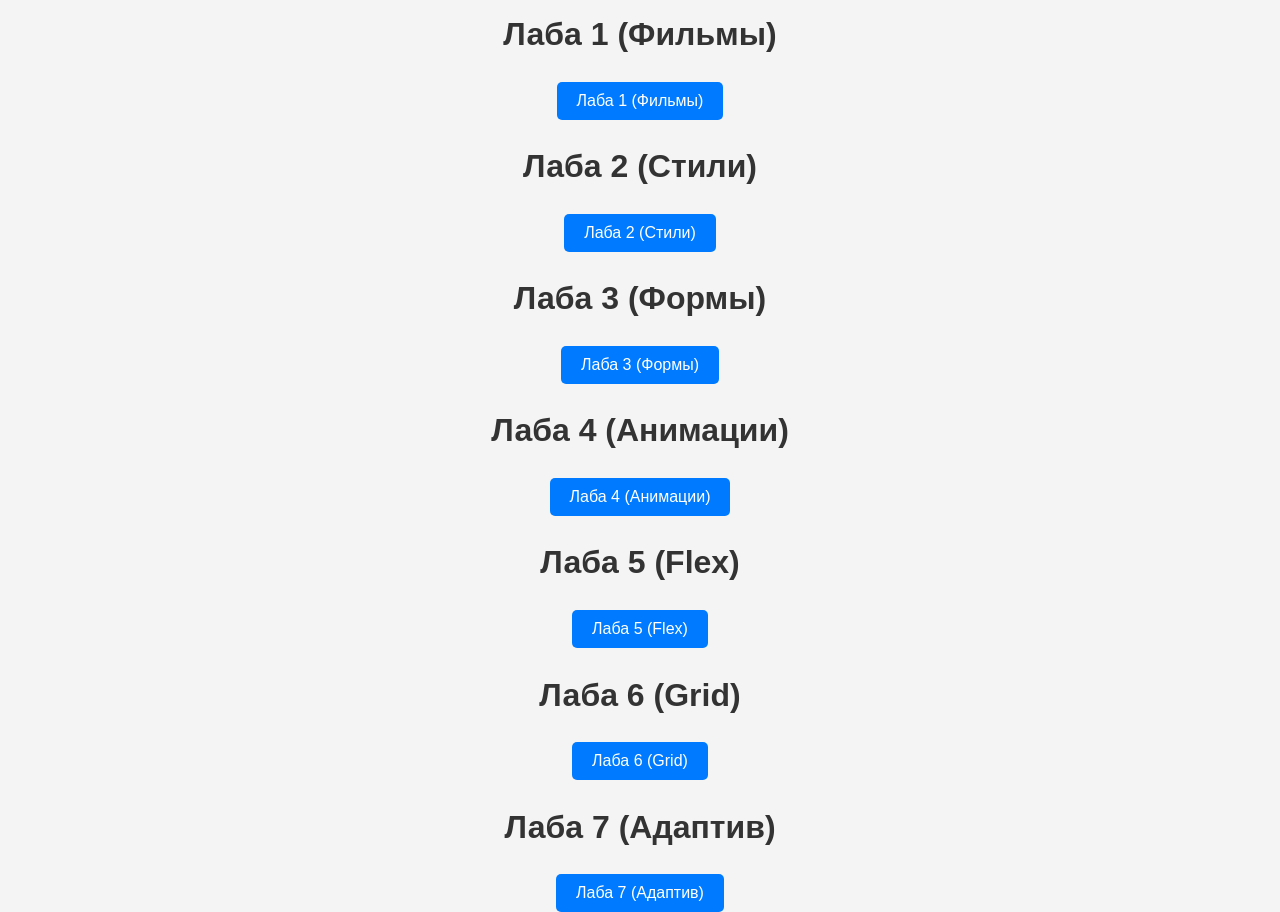
<file: index.html>
﻿<!DOCTYPE html>

<html lang="ru">
<head>
    <meta charset="UTF-8">
    <meta name="viewport" content="width=device-width, initial-scale=1.0">
    <title>Лабораторные работы</title>
    <link rel="stylesheet" href="home.css">
</head>
<body>
    <h1>Лаба 1 (Фильмы)</h1>
    <button onclick="location.href='Laba1/Page1.html'">Лаба 1 (Фильмы)</button>
    <h1>Лаба 2 (Стили)</h1>
    <button onclick="location.href='Laba2/Page1.html'">Лаба 2 (Стили)</button>
    <h1>Лаба 3 (Формы)</h1>
    <button onclick="location.href='Laba3/Page1.html'">Лаба 3 (Формы)</button>
    <h1>Лаба 4 (Анимации)</h1>
    <button onclick="location.href='Laba4/Page1.html'">Лаба 4 (Анимации)</button>
    <h1>Лаба 5 (Flex)</h1>
    <button onclick="location.href='Laba5/Page1.html'">Лаба 5 (Flex)</button>
    <h1>Лаба 6 (Grid)</h1>
    <button onclick="location.href='Laba6/Page1.html'">Лаба 6 (Grid)</button>
    <h1>Лаба 7 (Адаптив)</h1>
    <button onclick="location.href='Laba7/Page1.html'">Лаба 7 (Адаптив)</button>
</body>
</html>
</file>
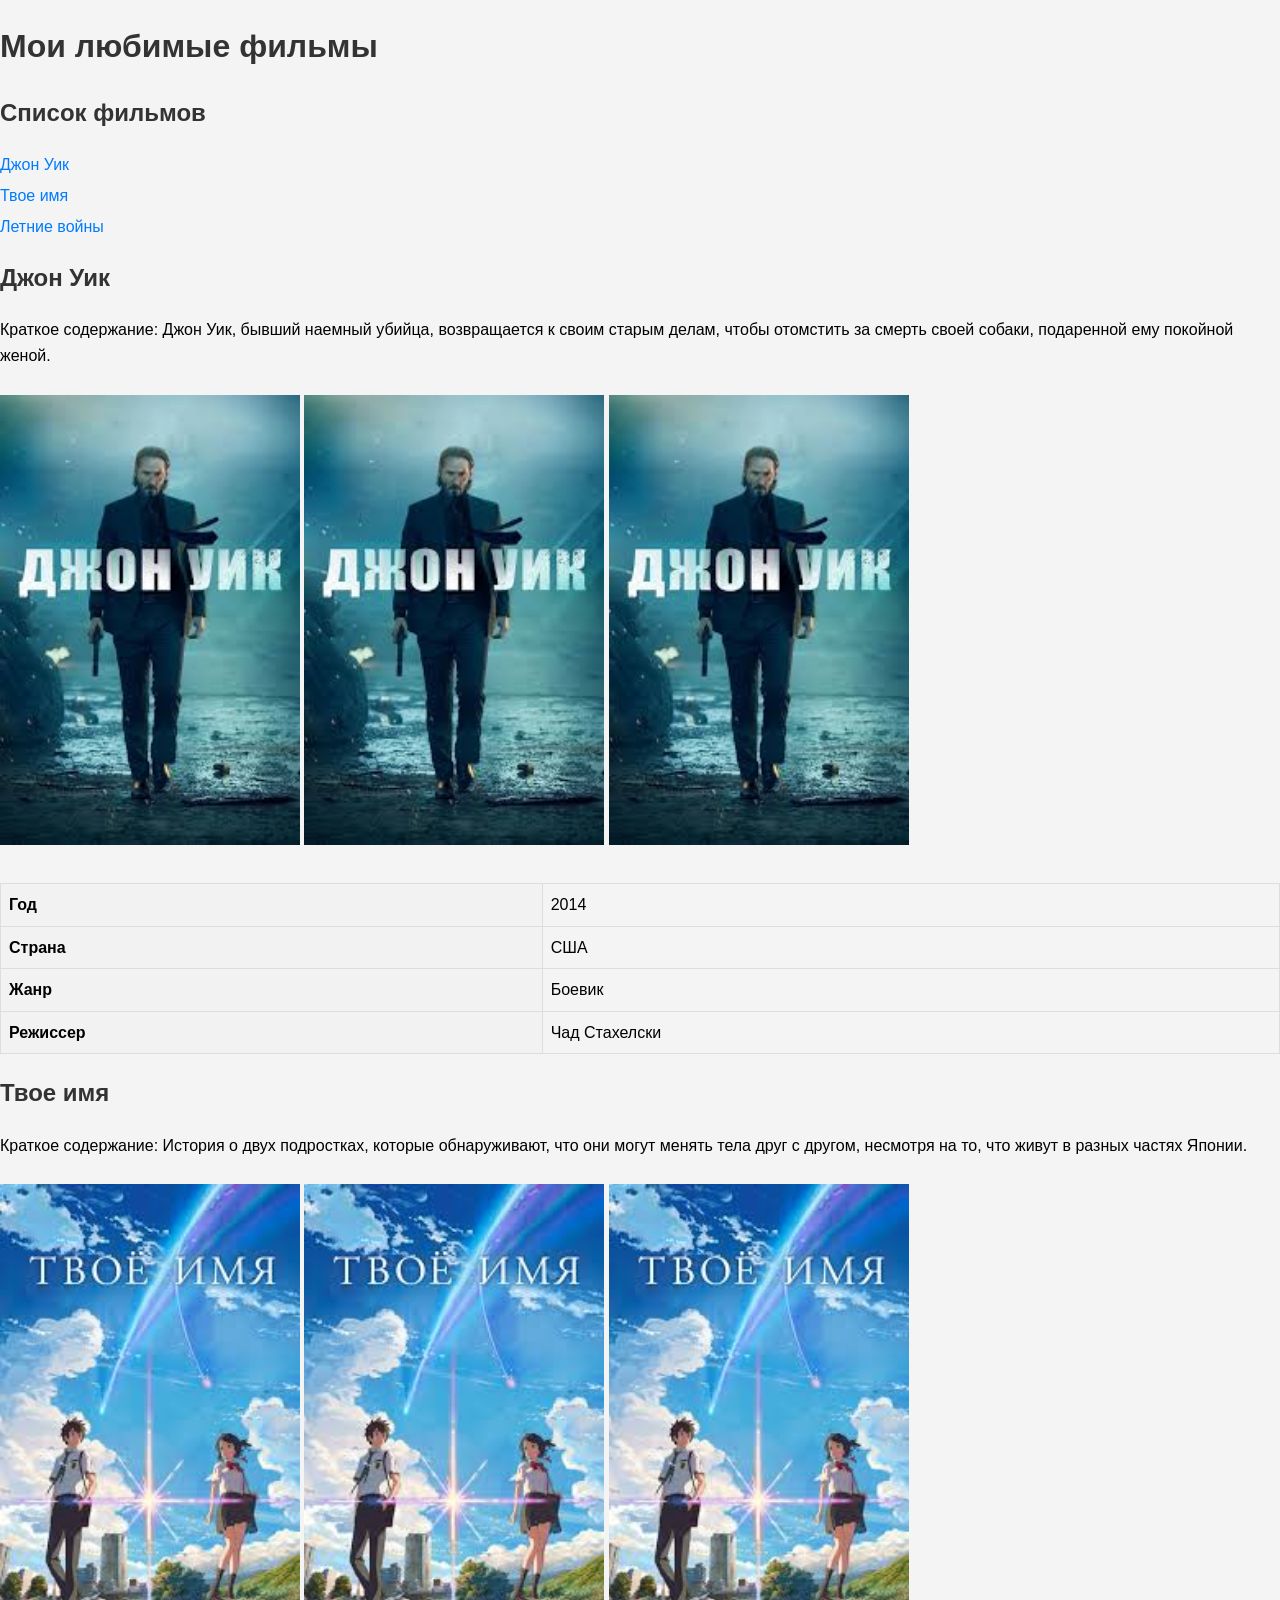
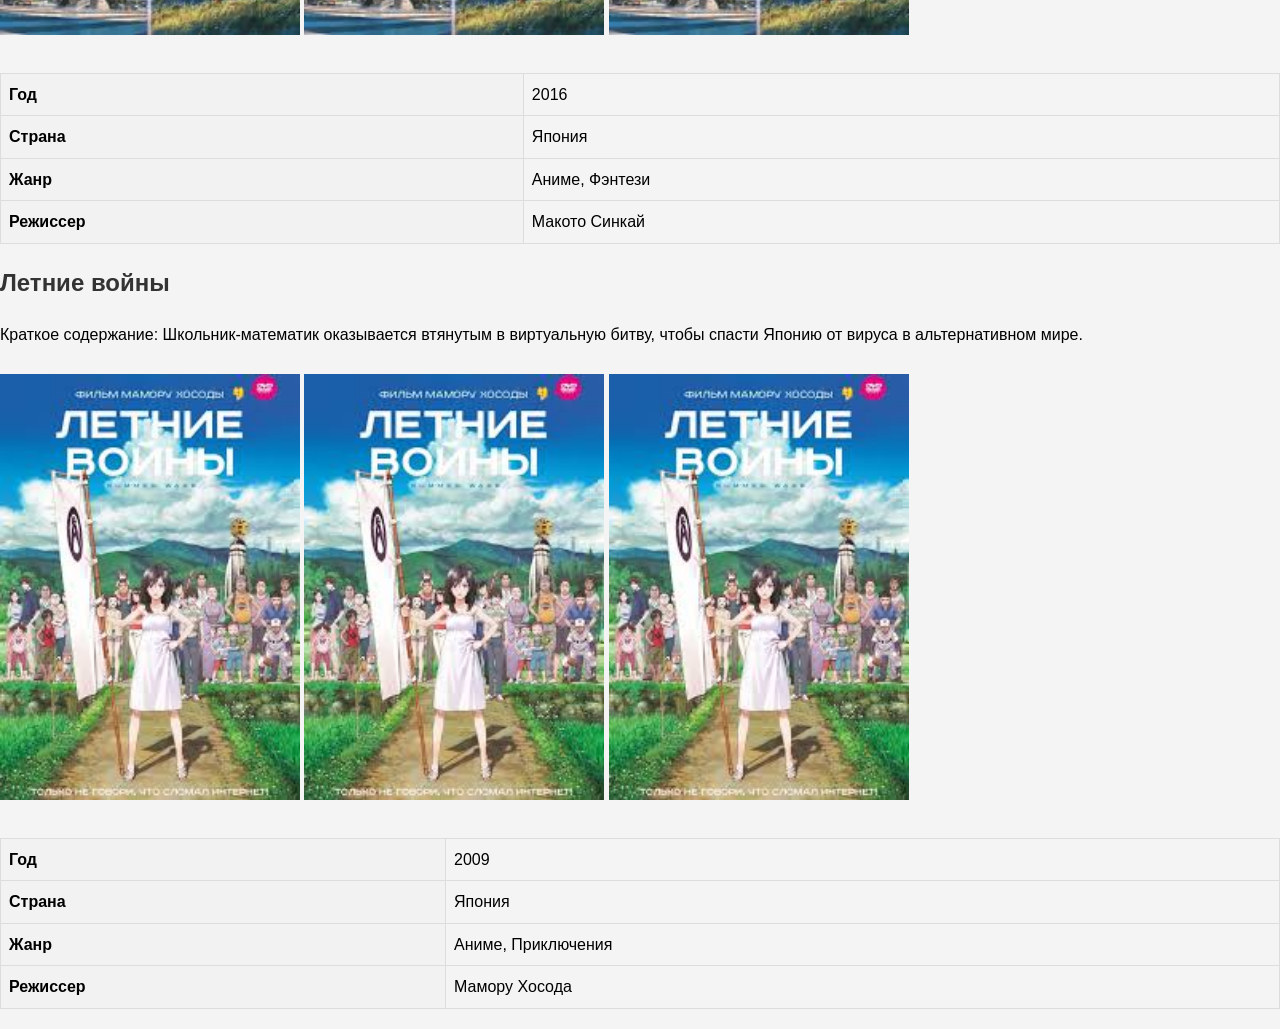
<file: Laba1/Page1.html>
﻿<!DOCTYPE html>

<html lang="ru">
<head>
    <meta charset="UTF-8">
    <meta name="viewport" content="width=device-width, initial-scale=1.0">
    <title>Мои любимые фильмы</title>
    <link rel="stylesheet" href="styles.css">
</head>
<body>
    <h1>Мои любимые фильмы</h1>
    <h2>Список фильмов</h2>
    <ul>
        <li><a href="#john-wick">Джон Уик</a></li>
        <li><a href="#your-name">Твое имя</a></li>
        <li><a href="#summer-wars">Летние войны</a></li>
    </ul>

    <h2 id="john-wick">Джон Уик</h2>
    <p>Краткое содержание: Джон Уик, бывший наемный убийца, возвращается к своим старым делам, чтобы отомстить за смерть своей собаки, подаренной ему покойной женой.</p>
    <img src="john-wick.jpg" alt="Гав">
    <img src="john-wick.jpg" alt="Гав-гав">
    <img src="john-wick.jpg" alt="Пиу-пиу">
    <table>
        <tr>
            <th>Год</th>
            <td>2014</td>
        </tr>
        <tr>
            <th>Страна</th>
            <td>США</td>
        </tr>
        <tr>
            <th>Жанр</th>
            <td>Боевик</td>
        </tr>
        <tr>
            <th>Режиссер</th>
            <td>Чад Стахелски</td>
        </tr>
    </table>

    <h2 id="your-name">Твое имя</h2>
    <p>Краткое содержание: История о двух подростках, которые обнаруживают, что они могут менять тела друг с другом, несмотря на то, что живут в разных частях Японии.</p>
    <img src="your-name.jpg" alt="Кадр из фильма тут вот">
    <img src="your-name.jpg" alt="Кадр из фильма вот тут">
    <img src="your-name.jpg" alt="Кадр из фильма...">
    <table>
        <tr>
            <th>Год</th>
            <td>2016</td>
        </tr>
        <tr>
            <th>Страна</th>
            <td>Япония</td>
        </tr>
        <tr>
            <th>Жанр</th>
            <td>Аниме, Фэнтези</td>
        </tr>
        <tr>
            <th>Режиссер</th>
            <td>Макото Синкай</td>
        </tr>
    </table>

    <h2 id="summer-wars">Летние войны</h2>
    <p>Краткое содержание: Школьник-математик оказывается втянутым в виртуальную битву, чтобы спасти Японию от вируса в альтернативном мире.</p>
    <img src="summer-wars.jpg" alt="Вырезка">
    <img src="summer-wars.jpg" alt="Кадр">
    <img src="summer-wars.jpg" alt="Картинка">
    <table>
        <tr>
            <th>Год</th>
            <td>2009</td>
        </tr>
        <tr>
            <th>Страна</th>
            <td>Япония</td>
        </tr>
        <tr>
            <th>Жанр</th>
            <td>Аниме, Приключения</td>
        </tr>
        <tr>
            <th>Режиссер</th>
            <td>Мамору Хосода</td>
        </tr>
    </table>
</body>
</html>
</file>
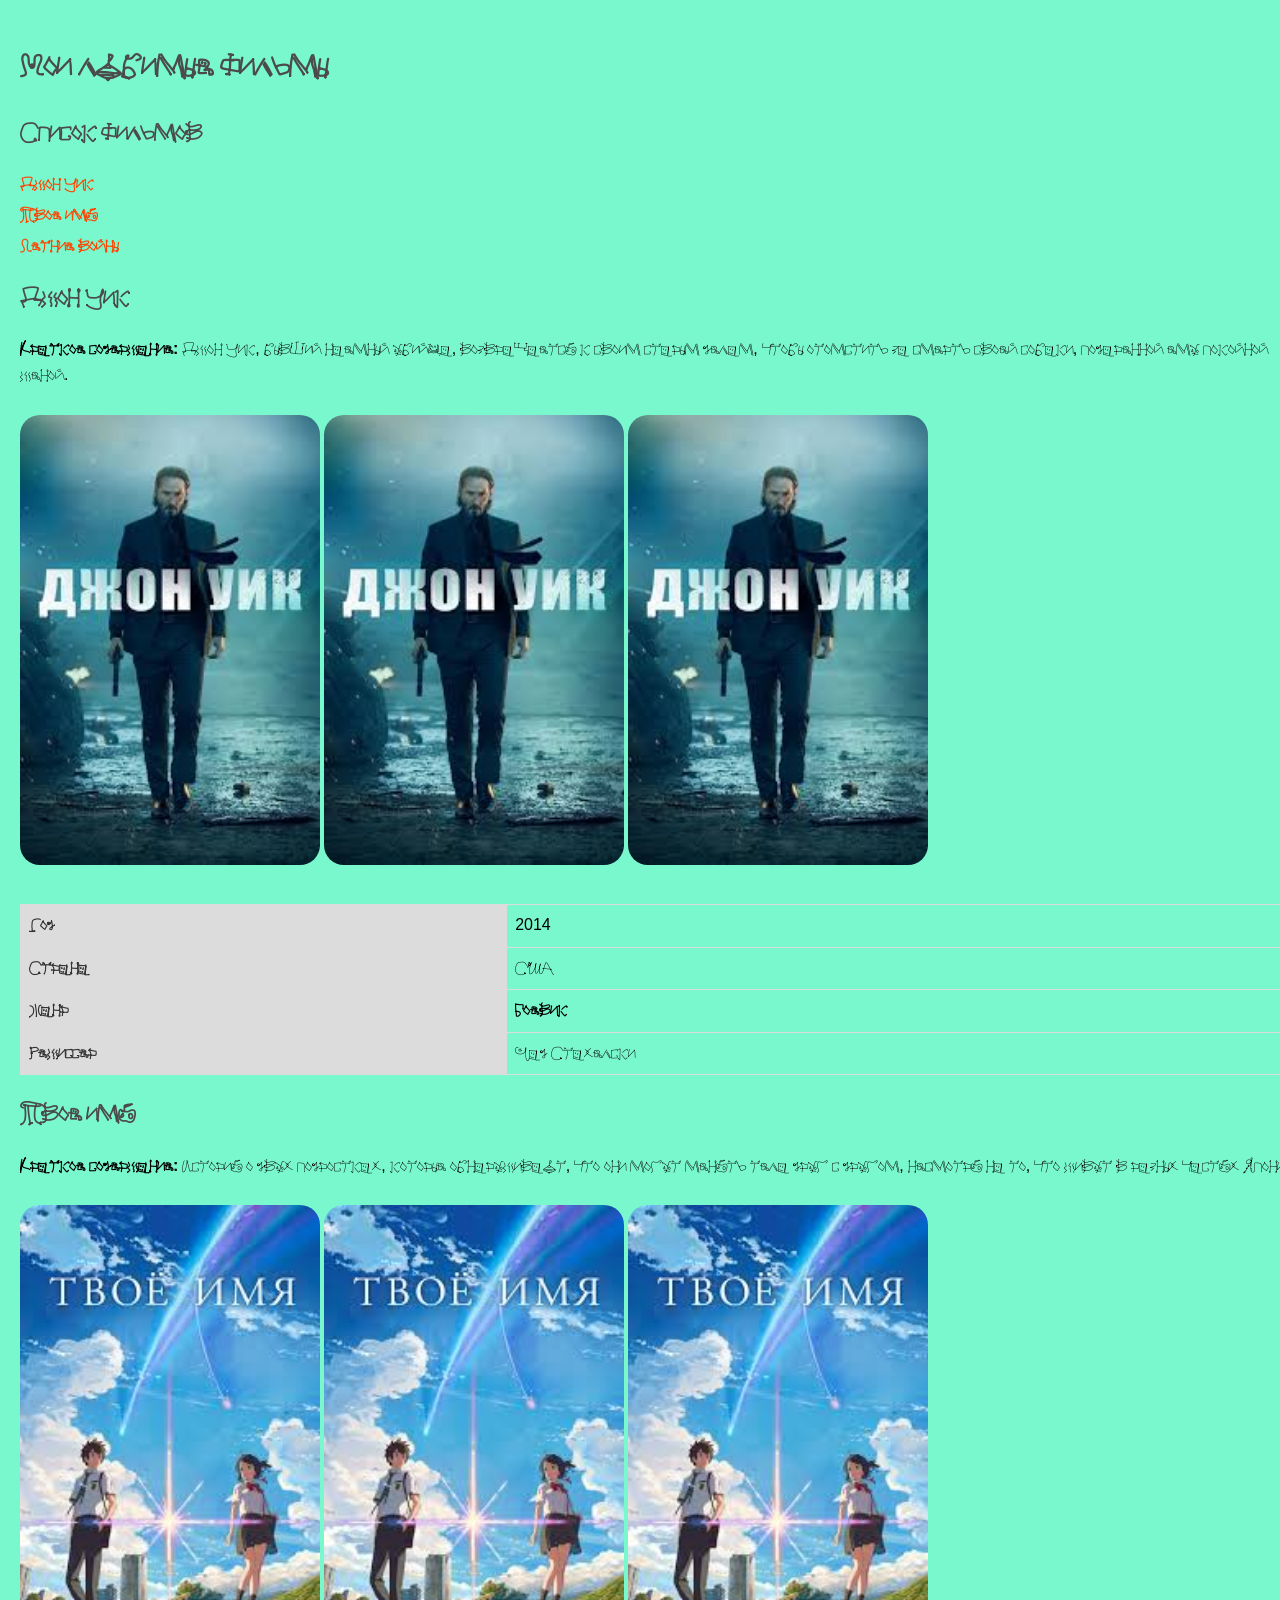
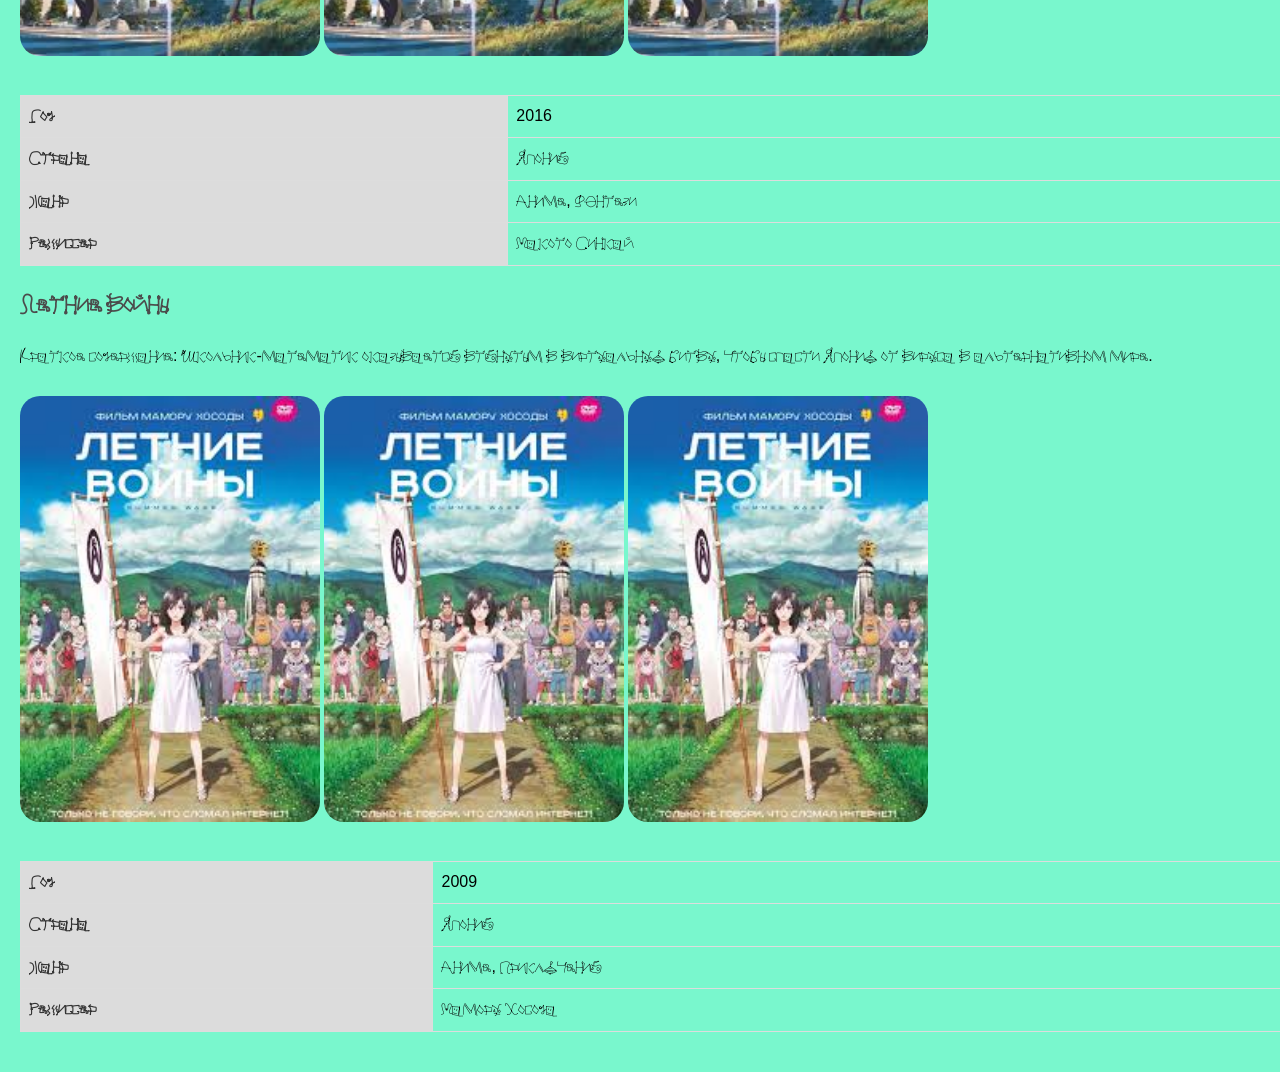
<file: Laba2/Page1.html>
﻿<!DOCTYPE html>
<html lang="ru">
<head>
    <meta charset="UTF-8">
    <meta name="viewport" content="width=device-width, initial-scale=1.0">
    <title>Мои любимые фильмы</title>
    <link rel="stylesheet" href="styles.css">
    <style>
        .bold-text {
            font-weight: bold;
        }
    </style>
</head>
<body>
    <div class="container">
        <h1><strong>Мои любимые фильмы</strong></h1>
        <h2>Список фильмов</h2>
        <ul>
            <li><a href="#john-wick"><b>Джон Уик</b></a></li>
            <li><a href="#your-name" class="bold-text">Твое имя</a></li>
            <li><a href="#summer-wars"><strong>Летние войны</strong></a></li>
        </ul>

        <h2 id="john-wick">Джон Уик</h2>
        <p><b>Краткое содержание:</b> Джон Уик, бывший наемный убийца, возвращается к своим старым делам, чтобы отомстить за смерть своей собаки, подаренной ему покойной женой.</p>
        <img src="john-wick.jpg" alt="Гав">
        <img src="john-wick.jpg" alt="Гав-гав">
        <img src="john-wick.jpg" alt="Пиу-пиу">
        <table>
            <tr>
                <th><strong>Год</strong></th>
                <td>2014</td>
            </tr>
            <tr>
                <th class="bold-text">Страна</th>
                <td>США</td>
            </tr>
            <tr>
                <th>Жанр</th>
                <td><b>Боевик</b></td>
            </tr>
            <tr>
                <th>Режиссер</th>
                <td>Чад Стахелски</td>
            </tr>
        </table>

        <h2 id="your-name">Твое имя</h2>
        <p><strong>Краткое содержание:</strong> История о двух подростках, которые обнаруживают, что они могут менять тела друг с другом, несмотря на то, что живут в разных частях Японии.</p>
        <img src="your-name.jpg" alt="Кадр из фильма тут вот">
        <img src="your-name.jpg" alt="Кадр из фильма вот тут">
        <img src="your-name.jpg" alt="Кадр из фильма...">
        <table>
            <tr>
                <th class="bold-text">Год</th>
                <td>2016</td>
            </tr>
            <tr>
                <th>Страна</th>
                <td>Япония</td>
            </tr>
            <tr>
                <th>Жанр</th>
                <td>Аниме, Фэнтези</td>
            </tr>
            <tr>
                <th>Режиссер</th>
                <td>Макото Синкай</td>
            </tr>
        </table>

        <h2 id="summer-wars">Летние войны</h2>
        <p>Краткое содержание: Школьник-математик оказывается втянутым в виртуальную битву, чтобы спасти Японию от вируса в альтернативном мире.</p>
        <img src="summer-wars.jpg" alt="Вырезка">
        <img src="summer-wars.jpg" alt="Кадр">
        <img src="summer-wars.jpg" alt="Картинка">
        <table>
            <tr>
                <th>Год</th>
                <td>2009</td>
            </tr>
            <tr>
                <th>Страна</th>
                <td>Япония</td>
            </tr>
            <tr>
                <th>Жанр</th>
                <td>Аниме, Приключения</td>
            </tr>
            <tr>
                <th>Режиссер</th>
                <td>Мамору Хосода</td>
            </tr>
        </table>
    </div>
</body>
</html>
</file>
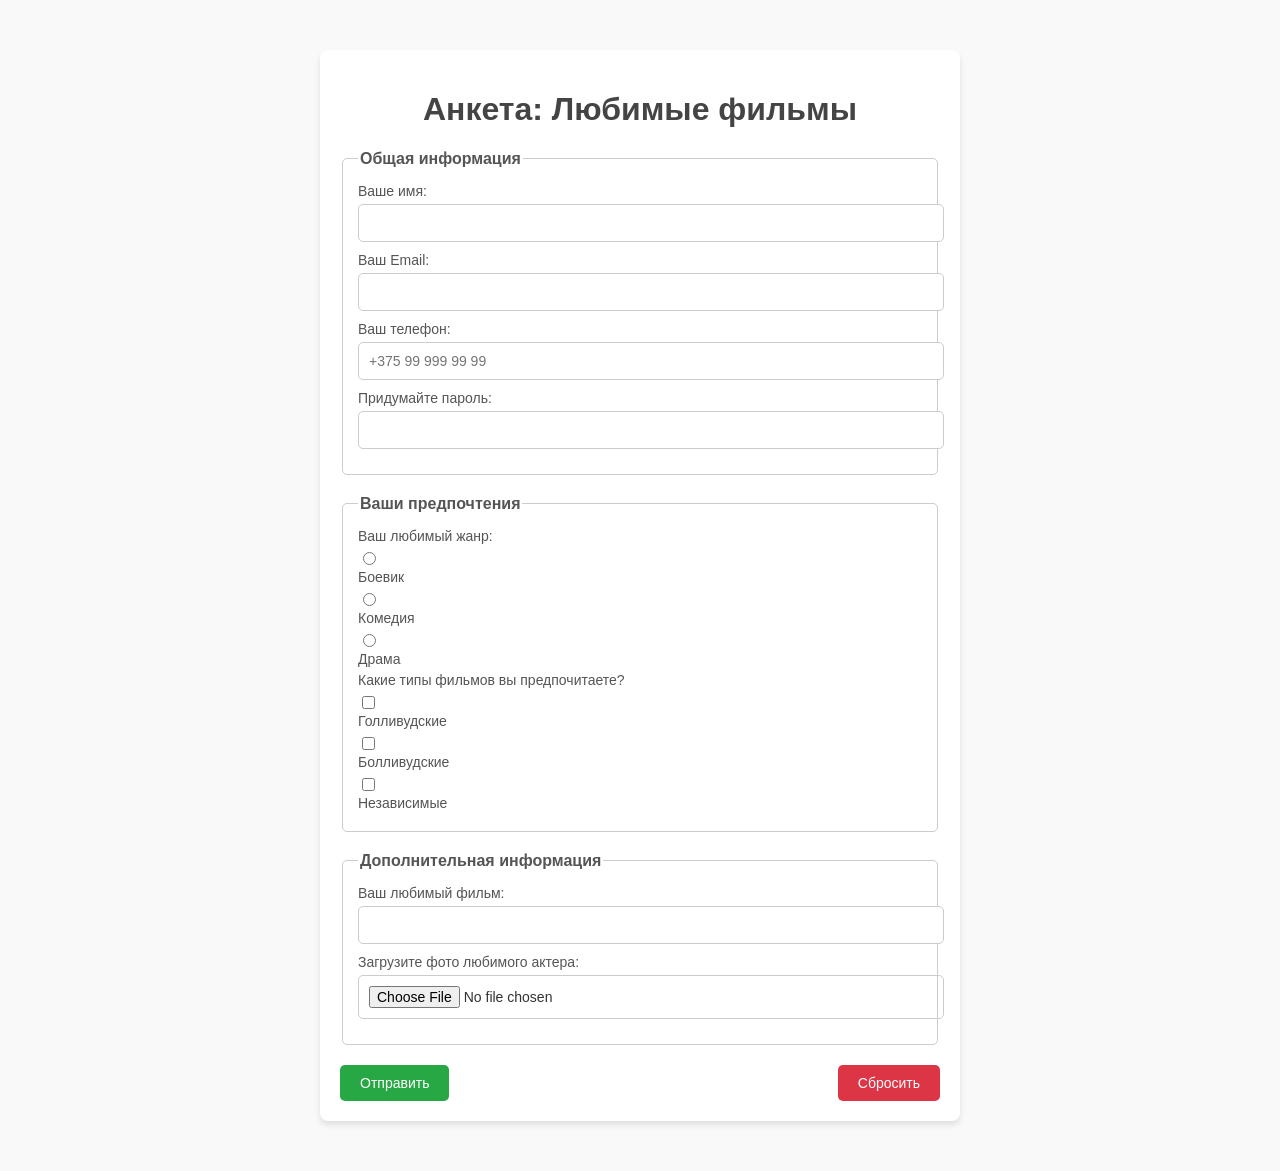
<file: Laba3/Page1.html>
﻿<!DOCTYPE html>
<html lang="ru">
<head>
    <meta charset="UTF-8">
    <meta name="viewport" content="width=device-width, initial-scale=1.0">
    <title>Анкета: Любимые фильмы</title>
    <link rel="stylesheet" href="styles.css">
</head>
<body>
    <div class="container">
        <h1>Анкета: Любимые фильмы</h1>
        <form action="/submit-form" method="post">
            <fieldset>
                <legend>Общая информация</legend>

                <label for="name">Ваше имя:</label>
                <input type="text" id="name" name="name" required>

                <label for="email">Ваш Email:</label>
                <input type="email" id="email" name="email" required>

                <label for="phone">Ваш телефон:</label>
                <input type="tel" id="phone" name="phone" placeholder="+375 99 999 99 99">

                <label for="password">Придумайте пароль:</label>
                <input type="password" id="password" name="password" required>
            </fieldset>

            <fieldset>
                <legend>Ваши предпочтения</legend>

                <label>Ваш любимый жанр:</label>
                <div>
                    <input type="radio" id="action" name="genre" value="action">
                    <label for="action">Боевик</label>

                    <input type="radio" id="comedy" name="genre" value="comedy">
                    <label for="comedy">Комедия</label>

                    <input type="radio" id="drama" name="genre" value="drama">
                    <label for="drama">Драма</label>
                </div>

                <label>Какие типы фильмов вы предпочитаете?</label>
                <div>
                    <input type="checkbox" id="hollywood" name="types[]" value="hollywood">
                    <label for="hollywood">Голливудские</label>

                    <input type="checkbox" id="bollywood" name="types[]" value="bollywood">
                    <label for="bollywood">Болливудские</label>

                    <input type="checkbox" id="indie" name="types[]" value="indie">
                    <label for="indie">Независимые</label>
                </div>
            </fieldset>

            <fieldset>
                <legend>Дополнительная информация</legend>

                <label for="favorite-movie">Ваш любимый фильм:</label>
                <input type="text" id="favorite-movie" name="favorite_movie">

                <label for="photo">Загрузите фото любимого актера:</label>
                <input type="file" id="photo" name="photo">
            </fieldset>

            <div class="form-actions">
                <input type="submit" value="Отправить">
                <input type="reset" value="Сбросить">
            </div>
        </form>
    </div>
</body>
</html>
</file>
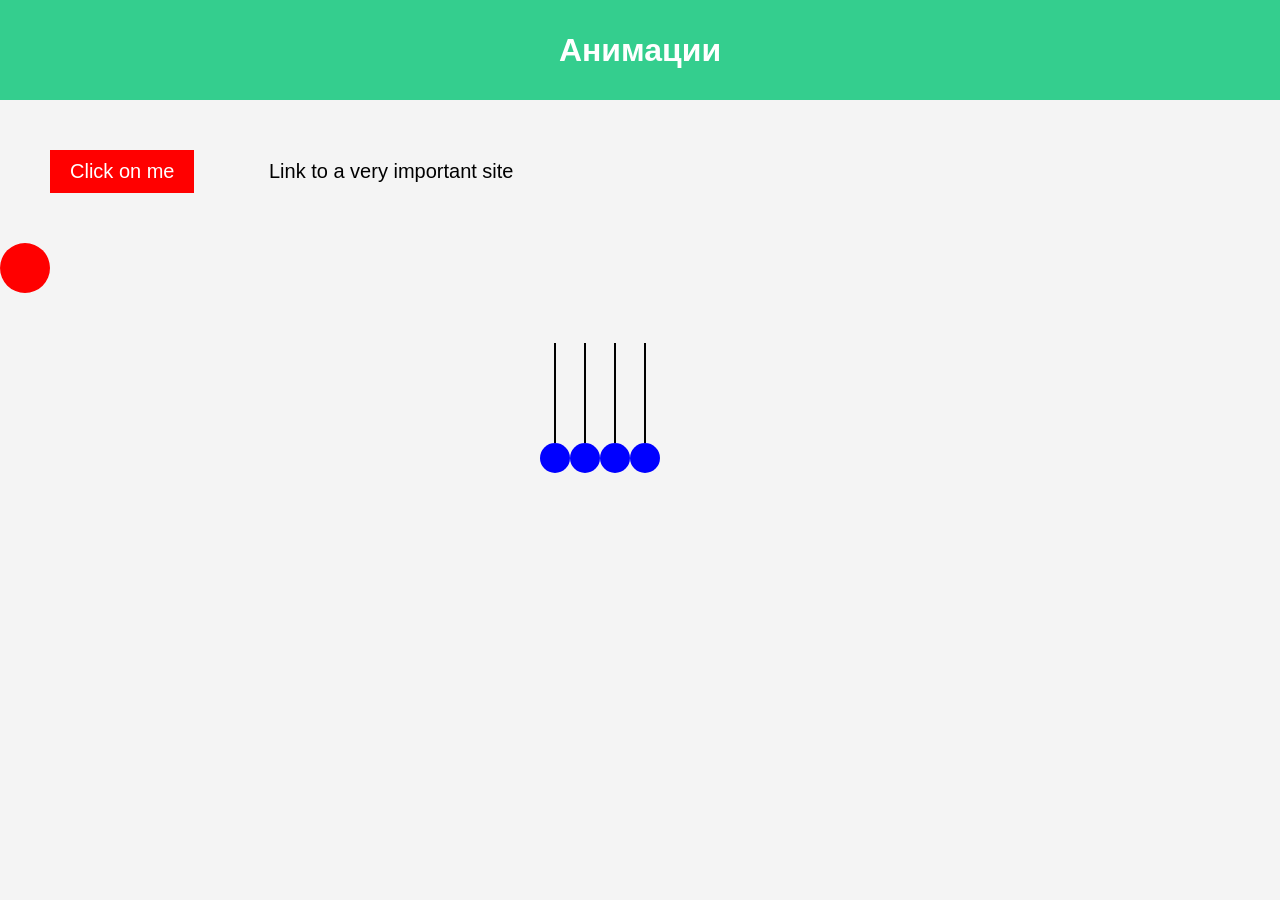
<file: Laba4/Page1.html>
<!DOCTYPE html>
<html lang="en">
<head>
    <meta charset="UTF-8">
    <meta http-equiv="X-UA-Compatible" content="IE=edge">
    <meta name="viewport" content="width=device-width, initial-scale=1.0">
    <link rel="stylesheet" href="style.css">
    <title>Анимации</title>
</head>
<body>
    <header>
        <h1>Анимации</h1>
    </header>
    <button class="vibrating-button">Click on me</button>

    <a href="#" class="animated-link">Link to a very important site</a>

    <div class="ball-container">
        <div class="ballFall"></div>
    </div>

    <div class="newton-cradle">
        <div class="cradle">
            <div class="string">
                <div class="ball left"></div>
            </div>
            <div class="string">
                <div class="ball center"></div>
            </div>
            <div class="string">
                <div class="ball center"></div>
            </div>
            <div class="string">
                <div class="ball right"></div>
            </div>
        </div>
    </div>
</body>
</html>
</file>
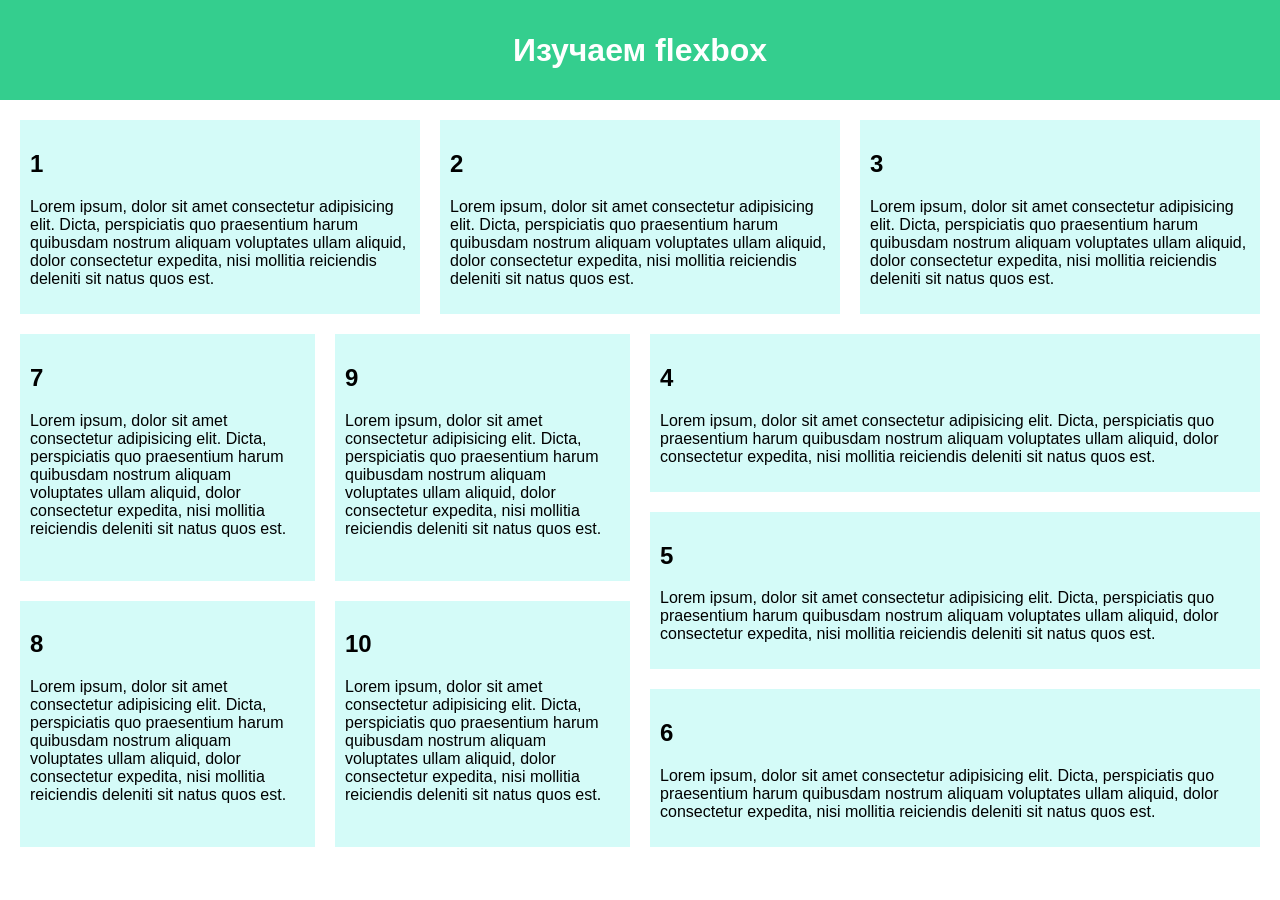
<file: Laba5/Page1.html>
<!DOCTYPE html>
<html lang="en">
<head>
    <meta charset="UTF-8">
    <meta http-equiv="X-UA-Compatible" content="IE=edge">
    <meta name="viewport" content="width=device-width, initial-scale=1.0">
    <link rel="stylesheet" href="style.css">
    <title>Flex</title>
</head>
<body>
    <header>
        <h1>Изучаем flexbox</h1>
    </header>
    <div class="flex-container">
        <div class="top-row">
            <article>
                <h2>1</h2>
                <p>Lorem ipsum, dolor sit amet consectetur adipisicing elit. Dicta, perspiciatis quo praesentium harum quibusdam nostrum aliquam voluptates ullam aliquid, dolor consectetur expedita, nisi mollitia reiciendis deleniti sit natus quos est.</p>
            </article>
            <article>
                <h2>2</h2>
                <p>Lorem ipsum, dolor sit amet consectetur adipisicing elit. Dicta, perspiciatis quo praesentium harum quibusdam nostrum aliquam voluptates ullam aliquid, dolor consectetur expedita, nisi mollitia reiciendis deleniti sit natus quos est.</p>
            </article>
            <article>
                <h2>3</h2>
                <p>Lorem ipsum, dolor sit amet consectetur adipisicing elit. Dicta, perspiciatis quo praesentium harum quibusdam nostrum aliquam voluptates ullam aliquid, dolor consectetur expedita, nisi mollitia reiciendis deleniti sit natus quos est.</p>
            </article>
        </div>
        <div class="bottom-row">
            <div class="right-column">
                <article>
                    <h2>4</h2>
                    <p>Lorem ipsum, dolor sit amet consectetur adipisicing elit. Dicta, perspiciatis quo praesentium harum quibusdam nostrum aliquam voluptates ullam aliquid, dolor consectetur expedita, nisi mollitia reiciendis deleniti sit natus quos est.</p>
                </article>
                <article>
                    <h2>5</h2>
                    <p>Lorem ipsum, dolor sit amet consectetur adipisicing elit. Dicta, perspiciatis quo praesentium harum quibusdam nostrum aliquam voluptates ullam aliquid, dolor consectetur expedita, nisi mollitia reiciendis deleniti sit natus quos est.</p>
                </article>
                <article>
                    <h2>6</h2>
                    <p>Lorem ipsum, dolor sit amet consectetur adipisicing elit. Dicta, perspiciatis quo praesentium harum quibusdam nostrum aliquam voluptates ullam aliquid, dolor consectetur expedita, nisi mollitia reiciendis deleniti sit natus quos est.</p>
                </article>
            </div>
            <div class="left-column">
                <div class="group-one">
                <article>
                    <h2>7</h2>
                    <p>Lorem ipsum, dolor sit amet consectetur adipisicing elit. Dicta, perspiciatis quo praesentium harum quibusdam nostrum aliquam voluptates ullam aliquid, dolor consectetur expedita, nisi mollitia reiciendis deleniti sit natus quos est.</p>
                </article>
                <article>
                    <h2>8</h2>
                    <p>Lorem ipsum, dolor sit amet consectetur adipisicing elit. Dicta, perspiciatis quo praesentium harum quibusdam nostrum aliquam voluptates ullam aliquid, dolor consectetur expedita, nisi mollitia reiciendis deleniti sit natus quos est.</p>
                </article>
                    </div>
                <div class="group-two">
                <article>
                    <h2>9</h2>
                    <p>Lorem ipsum, dolor sit amet consectetur adipisicing elit. Dicta, perspiciatis quo praesentium harum quibusdam nostrum aliquam voluptates ullam aliquid, dolor consectetur expedita, nisi mollitia reiciendis deleniti sit natus quos est.</p>
                </article>
                <article>
                    <h2>10</h2>
                    <p>Lorem ipsum, dolor sit amet consectetur adipisicing elit. Dicta, perspiciatis quo praesentium harum quibusdam nostrum aliquam voluptates ullam aliquid, dolor consectetur expedita, nisi mollitia reiciendis deleniti sit natus quos est.</p>
                </article>
                    </div>
            </div>
        </div>
    </div>
</body>
</html>
</file>
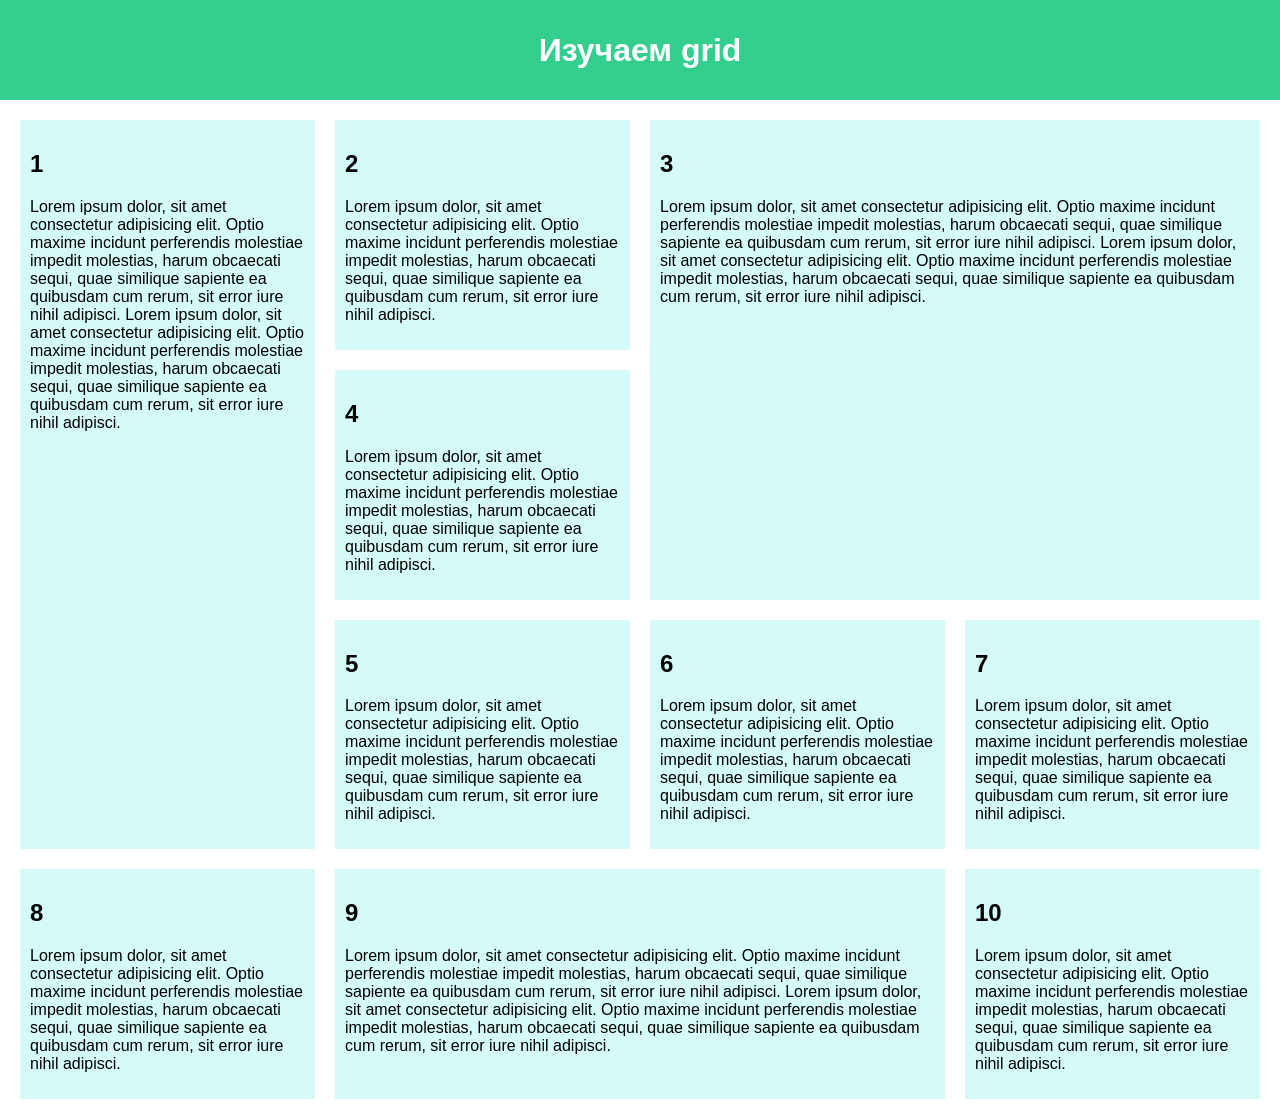
<file: Laba6/Page1.html>
<!DOCTYPE html>
<html lang="en">
<head>
    <meta charset="UTF-8">
    <meta http-equiv="X-UA-Compatible" content="IE=edge">
    <meta name="viewport" content="width=device-width, initial-scale=1.0">
    <link rel="stylesheet" href="style.css">
    <title>Сетка</title>
</head>
<body>
    <header>
        <h1>Изучаем grid</h1>
    </header>
    <div class="grid">
        <article>
            <h2>1</h2>
            <p>Lorem ipsum dolor, sit amet consectetur adipisicing elit. Optio maxime incidunt perferendis molestiae impedit molestias, harum obcaecati sequi, quae similique sapiente ea quibusdam cum rerum, sit error iure nihil adipisci.
                Lorem ipsum dolor, sit amet consectetur adipisicing elit. Optio maxime incidunt perferendis molestiae impedit molestias, harum obcaecati sequi, quae similique sapiente ea quibusdam cum rerum, sit error iure nihil adipisci.</p>
        </article>
        <article>
            <h2>2</h2>
            <p>Lorem ipsum dolor, sit amet consectetur adipisicing elit. Optio maxime incidunt perferendis molestiae impedit molestias, harum obcaecati sequi, quae similique sapiente ea quibusdam cum rerum, sit error iure nihil adipisci.
            </p>
        </article>
        <article>
            <h2>3</h2>
            <p>Lorem ipsum dolor, sit amet consectetur adipisicing elit. Optio maxime incidunt perferendis molestiae impedit molestias, harum obcaecati sequi, quae similique sapiente ea quibusdam cum rerum, sit error iure nihil adipisci.
                Lorem ipsum dolor, sit amet consectetur adipisicing elit. Optio maxime incidunt perferendis molestiae impedit molestias, harum obcaecati sequi, quae similique sapiente ea quibusdam cum rerum, sit error iure nihil adipisci.</p>
        </article>
        <article>
            <h2>4</h2>
            <p>Lorem ipsum dolor, sit amet consectetur adipisicing elit. Optio maxime incidunt perferendis molestiae impedit molestias, harum obcaecati sequi, quae similique sapiente ea quibusdam cum rerum, sit error iure nihil adipisci.
            </p>
        </article>
        <article>
            <h2>5</h2>
            <p>Lorem ipsum dolor, sit amet consectetur adipisicing elit. Optio maxime incidunt perferendis molestiae impedit molestias, harum obcaecati sequi, quae similique sapiente ea quibusdam cum rerum, sit error iure nihil adipisci.
            </p>
        </article>
        <article>
            <h2>6</h2>
            <p>Lorem ipsum dolor, sit amet consectetur adipisicing elit. Optio maxime incidunt perferendis molestiae impedit molestias, harum obcaecati sequi, quae similique sapiente ea quibusdam cum rerum, sit error iure nihil adipisci.
            </p>
        </article>
        <article>
            <h2>7</h2>
            <p>Lorem ipsum dolor, sit amet consectetur adipisicing elit. Optio maxime incidunt perferendis molestiae impedit molestias, harum obcaecati sequi, quae similique sapiente ea quibusdam cum rerum, sit error iure nihil adipisci.
            </p>
        </article>
        <article>
            <h2>8</h2>
            <p>Lorem ipsum dolor, sit amet consectetur adipisicing elit. Optio maxime incidunt perferendis molestiae impedit molestias, harum obcaecati sequi, quae similique sapiente ea quibusdam cum rerum, sit error iure nihil adipisci.
            </p>
        </article>
        <article>
            <h2>9</h2>
            <p>Lorem ipsum dolor, sit amet consectetur adipisicing elit. Optio maxime incidunt perferendis molestiae impedit molestias, harum obcaecati sequi, quae similique sapiente ea quibusdam cum rerum, sit error iure nihil adipisci.
                Lorem ipsum dolor, sit amet consectetur adipisicing elit. Optio maxime incidunt perferendis molestiae impedit molestias, harum obcaecati sequi, quae similique sapiente ea quibusdam cum rerum, sit error iure nihil adipisci.</p>
        </article>
        <article>
            <h2>10</h2>
            <p>Lorem ipsum dolor, sit amet consectetur adipisicing elit. Optio maxime incidunt perferendis molestiae impedit molestias, harum obcaecati sequi, quae similique sapiente ea quibusdam cum rerum, sit error iure nihil adipisci.
            </p>
        </article>
    </div>   
       
      
</body>
</html>
</file>
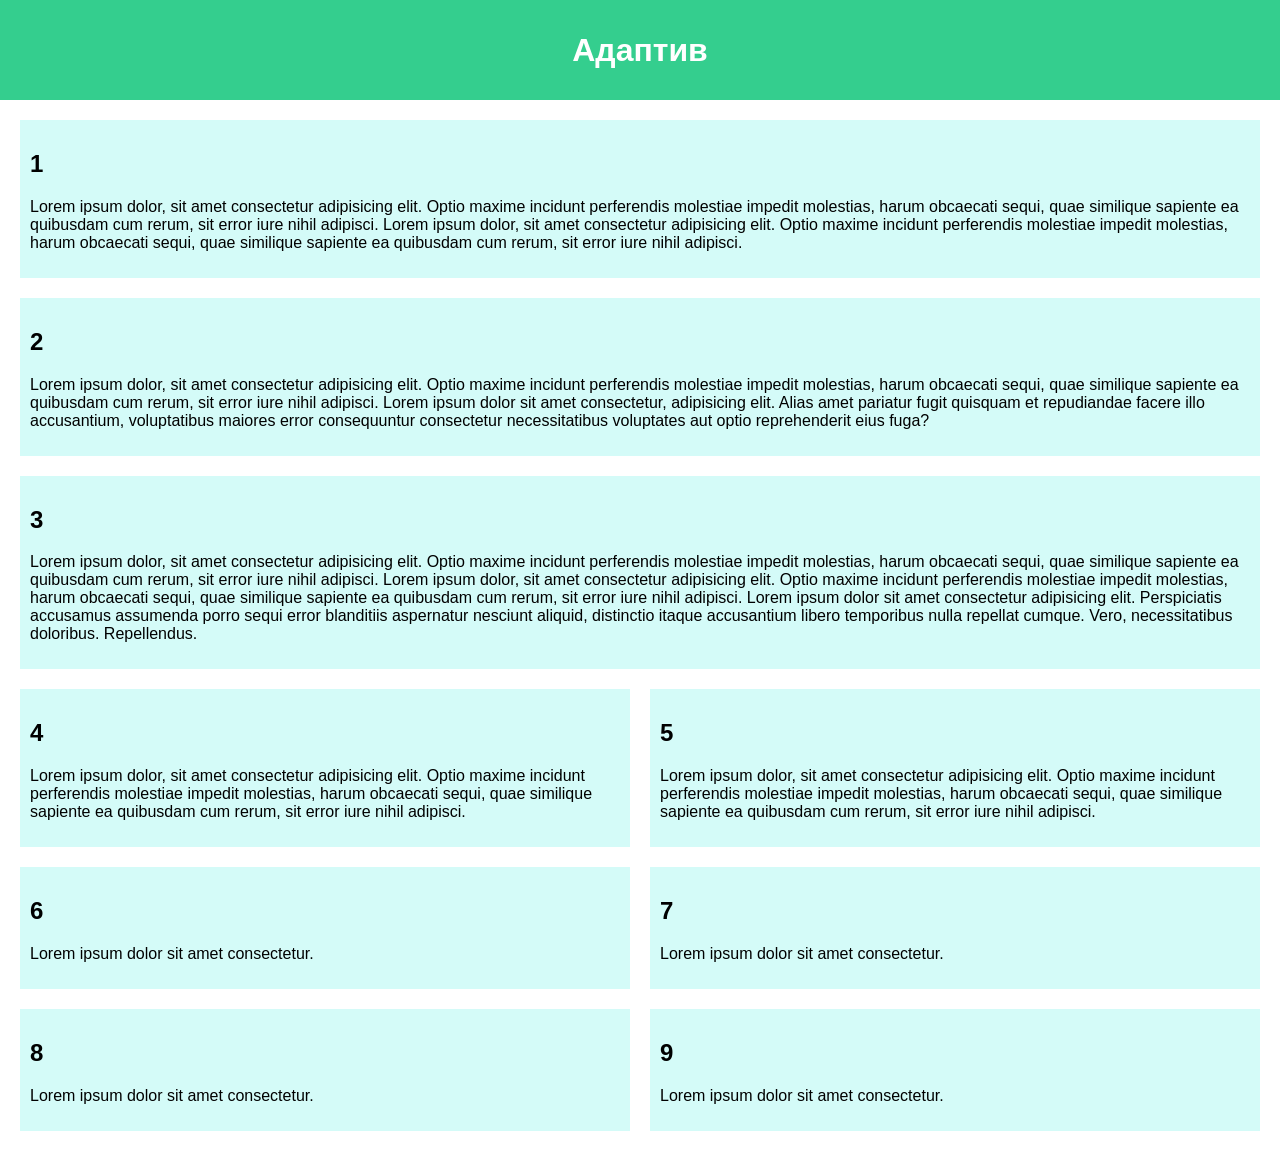
<file: Laba7/Page1.html>
<!DOCTYPE html>
<html lang="en">
<head>
    <meta charset="UTF-8">
    <meta http-equiv="X-UA-Compatible" content="IE=edge">
    <meta name="viewport" content="width=device-width, initial-scale=1.0">
    <link rel="stylesheet" href="style.css">
    <title>Адаптив</title>
</head>
<body>
    <header>
        <h1>Адаптив</h1>
    </header>
    <div class="adaptive">
        <article>
            <h2>1</h2>
            <p>Lorem ipsum dolor, sit amet consectetur adipisicing elit. Optio maxime incidunt perferendis molestiae impedit molestias, harum obcaecati sequi, quae similique sapiente ea quibusdam cum rerum, sit error iure nihil adipisci.
                Lorem ipsum dolor, sit amet consectetur adipisicing elit. Optio maxime incidunt perferendis molestiae impedit molestias, harum obcaecati sequi, quae similique sapiente ea quibusdam cum rerum, sit error iure nihil adipisci.</p>
        </article>
        <article>
            <h2>2</h2>
            <p>Lorem ipsum dolor, sit amet consectetur adipisicing elit. Optio maxime incidunt perferendis molestiae impedit molestias, harum obcaecati sequi, quae similique sapiente ea quibusdam cum rerum, sit error iure nihil adipisci.
            Lorem ipsum dolor sit amet consectetur, adipisicing elit. Alias amet pariatur fugit quisquam et repudiandae facere illo accusantium, voluptatibus maiores error consequuntur consectetur necessitatibus voluptates aut optio reprehenderit eius fuga?
        </p>
        </article>
        <article>
            <h2>3</h2>
            <p>Lorem ipsum dolor, sit amet consectetur adipisicing elit. Optio maxime incidunt perferendis molestiae impedit molestias, harum obcaecati sequi, quae similique sapiente ea quibusdam cum rerum, sit error iure nihil adipisci.
                Lorem ipsum dolor, sit amet consectetur adipisicing elit. Optio maxime incidunt perferendis molestiae impedit molestias, harum obcaecati sequi, quae similique sapiente ea quibusdam cum rerum, sit error iure nihil adipisci.
            Lorem ipsum dolor sit amet consectetur adipisicing elit. Perspiciatis accusamus assumenda porro sequi error blanditiis aspernatur nesciunt aliquid, distinctio itaque accusantium libero temporibus nulla repellat cumque. Vero, necessitatibus doloribus. Repellendus.
        </p>
        </article>
        <article>
            <h2>4</h2>
            <p>Lorem ipsum dolor, sit amet consectetur adipisicing elit. Optio maxime incidunt perferendis molestiae impedit molestias, harum obcaecati sequi, quae similique sapiente ea quibusdam cum rerum, sit error iure nihil adipisci.
            </p>
        </article>
        <article>
            <h2>5</h2>
            <p>Lorem ipsum dolor, sit amet consectetur adipisicing elit. Optio maxime incidunt perferendis molestiae impedit molestias, harum obcaecati sequi, quae similique sapiente ea quibusdam cum rerum, sit error iure nihil adipisci.
            </p>
        </article>
        <article>
            <h2>6</h2>
            <p> Lorem ipsum dolor sit amet consectetur.
            </p>
        </article>
        <article>
            <h2>7</h2>
            <p>Lorem ipsum dolor sit amet consectetur.
            </p>
        </article>
        <article>
            <h2>8</h2>
            <p>Lorem ipsum dolor sit amet consectetur.
            </p>
        </article>
        <article>
            <h2>9</h2>
            <p>Lorem ipsum dolor sit amet consectetur.
            </p>
        </article>
    </div>       
      
</body>
</html>
</file>
<file: home.css>
﻿body {
    font-family: Arial, sans-serif;
    line-height: 1.6;
    margin: 0;
    padding: 0;
    background-color: #f4f4f4;
    display: flex;
    justify-content: center;
    align-items: center;
    height: 100vh;
    flex-direction: column;
}

h1 {
    color: #333;
}

button {
    padding: 10px 20px;
    font-size: 16px;
    color: #fff;
    background-color: #007BFF;
    border: none;
    border-radius: 5px;
    cursor: pointer;
}

    button:hover {
        background-color: #0056b3;
    }
</file>
<file: Laba1/styles.css>
﻿body {
    font-family: Arial, sans-serif;
    line-height: 1.6;
    margin: 0;
    padding: 0;
    background-color: #f4f4f4;
}

h1, h2 {
    color: #333;
}

ul {
    list-style-type: none;
    padding: 0;
}

    ul li {
        margin: 5px 0;
    }

a {
    text-decoration: none;
    color: #007BFF;
}

    a:hover {
        text-decoration: underline;
    }

img {
    width: 300px;
    height: auto;
    margin: 10px 0;
}

table {
    width: 100%;
    border-collapse: collapse;
    margin: 20px 0;
}

table, th, td {
    border: 1px solid #ddd;
}

th, td {
    padding: 8px;
    text-align: left;
}

th {
    background-color: #f2f2f2;
}
</file>
<file: Laba2/styles.css>
﻿@font-face {
    font-family: 'MyCustomFont';
    src: url('TestFont.woff2');
}

body {
    font-family: 'MyCustomFont', Arial, sans-serif;
    line-height: 1.6;
    margin: 0;
    padding: 0;
    background-color: #6d80ec;
}

.container {
    width: 100%;
    max-width: 1440px;
    margin: 0 auto;
    padding: 20px;
    background-color: #79f7cd;
    box-shadow: 0px 0px 10px rgba(0, 0, 0, 0.1);
}

h1, h2 {
    color: #4b4b4b;
}

ul {
    list-style-type: none;
    padding: 0;
}

ul li {
    margin: 5px 0;
}

a {
    text-decoration: none;
    color: #FF4500;
}

a:hover {
    text-decoration: underline;
    color: #FF6347;
}

img {
    width: 300px;
    height: auto;
    margin: 10px 0;
    border-radius: 20px;
}

table {
    width: 100%;
    border-collapse: collapse;
    margin: 20px 0;
}

table, th, td {
    border: 1px solid #ddd;
}

th, td {
    padding: 8px;
    text-align: left;
}

th {
    background-color: #dcdcdc;
    color: #333333;
}
</file>
<file: Laba3/styles.css>
body {
    font-family: Arial, sans-serif;
    margin: 0;
    padding: 0;
    background-color: #f9f9f9;
    color: #333;
}

.container {
    max-width: 600px;
    margin: 50px auto;
    padding: 20px;
    background: #fff;
    border-radius: 8px;
    box-shadow: 0 4px 6px rgba(0, 0, 0, 0.1);
}

h1 {
    text-align: center;
    color: #444;
}

form {
    display: flex;
    flex-direction: column;
    gap: 20px;
}

fieldset {
    border: 1px solid #ccc;
    border-radius: 5px;
    padding: 15px;
}

legend {
    font-weight: bold;
    color: #555;
}

label {
    display: block;
    margin-bottom: 5px;
    font-size: 14px;
    color: #555;
}

input[type="text"],
input[type="email"],
input[type="tel"],
input[type="password"],
input[type="file"] {
    width: 100%;
    padding: 10px;
    margin-bottom: 10px;
    border: 1px solid #ccc;
    border-radius: 5px;
    font-size: 14px;
}

input[type="radio"],
input[type="checkbox"] {
    margin-right: 5px;
}

.form-actions {
    display: flex;
    justify-content: space-between;
}

input[type="submit"],
input[type="reset"] {
    padding: 10px 20px;
    border: none;
    border-radius: 5px;
    font-size: 14px;
    cursor: pointer;
}

input[type="submit"] {
    background-color: #28a745;
    color: white;
}

input[type="reset"] {
    background-color: #dc3545;
    color: white;
}

input[type="submit"]:hover {
    background-color: #218838;
}

input[type="reset"]:hover {
    background-color: #c82333;
}
</file>
<file: Laba4/style.css>
html {
    font-family: sans-serif;
}

body {
    margin: 0;
    padding: 0;
    background-color: #f4f4f4;
}

header {
    background: rgb(52, 206, 142);
    height: 100px;
}

h1 {
    text-align: center;
    color: white;
    line-height: 100px;
    margin: 0;
}

button.vibrating-button {
    margin: 50px;
    font-size: 20px;
    background-color: red;
    color: white;
    border: none;
    padding: 10px 20px;
    cursor: pointer;
    animation: vibrate 0.3s infinite;
    transition: background-color 0.3s ease;
}

    button.vibrating-button:hover {
        animation: none;
        background-color: green;
    }

@keyframes vibrate {
    0%, 100% {
        transform: translateX(0);
    }

    50% {
        transform: translateX(5px);
    }
}

a.animated-link {
    font-size: 20px;
    color: black;
    text-decoration: none;
    display: inline-block;
    position: relative;
    margin: 20px;
    transition: color 0.3s ease;
}

    a.animated-link::after {
        content: '';
        display: block;
        height: 2px;
        background: green;
        width: 0;
        position: absolute;
        bottom: -2px;
        left: 50%;
        transition: all 0.3s ease;
    }

    a.animated-link:hover {
        color: green;
    }

        a.animated-link:hover::after {
            width: 100%;
            left: 0;
        }

.ballFall {
    position: relative;
    display: flex;
    justify-content: center;
    align-items: flex-start;
    overflow: hidden;
    width: 50px;
    height: 50px;
    background: red;
    border-radius: 50%;
    animation: bounce 3s infinite;
}

@keyframes bounce {
    0% {
        transform: translateY(0) scaleX(1) scaleY(1);
    }
    60% {
        transform: translateY(300px) scaleX(1) scaleY(1);
    }
    65% {
        transform: translateY(310px) scaleX(1.2) scaleY(0.8);
    }
    75% {
        transform: translateY(200px) scaleX(1) scaleY(1);
    }
    90% {
        transform: translateY(300px) scaleX(1) scaleY(1);
    }
    95% {
        transform: translateY(310px) scaleX(1.2) scaleY(0.8);
    }
    100% {
        transform: translateY(250px) scaleX(1) scaleY(1);
    }
}

.ballFall {
    animation-timing-function: cubic-bezier(1, 0.1, 1, 1);
}

.newton-cradle {
    margin: 50px auto;
    width: 200px;
    height: 200px;
    display: flex;
    justify-content: space-between;
    align-items: center;
    position: relative;
}

.cradle {
    display: flex;
    justify-content: space-between;
    align-items: flex-start;
    height: 200px;
    position: relative;
}

.string {
    height: 100%;
    display: flex;
    justify-content: center;
    align-items: flex-start;
    position: relative;
}

    .string::before {
        content: '';
        width: 2px;
        height: 100px;
        background: black;
        position: absolute;
        top: 0;
    }

.cradle .ball {
    width: 30px;
    height: 30px;
    background: blue;
    border-radius: 50%;
    position: relative;
    top: 100px;
    transform-origin: top center;
}

    .cradle .ball.left {
        animation: swing-left 2s ease-in-out infinite;
    }

    .cradle .ball.right {
        animation: swing-right 2s ease-in-out infinite;
    }

@keyframes swing-left {
    0% {
        transform: rotate(45deg);
    }
    25% {
        transform: rotate(0deg);
    }
    50% {
        transform: rotate(0deg);
    }
    75% {
        transform: rotate(0deg);
    }
    100% {
        transform: rotate(45deg);
    }
}

@keyframes swing-right {
    0% {
        transform: rotate(0deg);
    }
    25% {
        transform: rotate(0deg);
    }
    50% {
        transform: rotate(-45deg);
    }
    75% {
        transform: rotate(0deg);
    }
    100% {
        transform: rotate(0deg);
    }
}
</file>
<file: Laba5/style.css>
html {
    font-family: sans-serif;
}

body {
    margin: 0;
}

header {
    background: rgb(52, 206, 142);
    height: 100px;
}

h1 {
    text-align: center;
    color: white;
    line-height: 100px;
    margin: 0;
}

.flex-container {
    display: flex;
    flex-direction: column;
    gap: 20px;
    padding: 20px;
}

.top-row {
    display: flex;
    justify-content: space-between;
    gap: 20px;
}

article {
    padding: 10px;
    margin: 0;
    background: rgba(16, 233, 215, 0.178);
    box-sizing: border-box;
    flex: 1 1 calc(33.333% - 20px);
}

.bottom-row {
    display: flex;
    gap: 20px;
    flex-direction: row-reverse;
}

.left-column {
    display: flex;
    flex-direction: row;
    gap: 20px;
    flex: 1 1 50%;
}

.group-one {
    display: flex;
    flex-direction: column;
    gap: 20px;
    flex: 1 1 50%;
}

.group-two {
    display: flex;
    flex-direction: column;
    gap: 20px;
    flex: 1 1 50%;
}

.right-column {
    display: flex;
    flex-direction: column;
    gap: 20px;
    flex: 1 1 50%;
}
</file>
<file: Laba6/style.css>
html {
    font-family: sans-serif;
}

body {
    margin: 0;
}

header {
    background: rgb(52, 206, 142);
    height: 100px;
}

h1 {
    text-align: center;
    color: white;
    line-height: 100px;
    margin: 0;
}

.grid {
    display: grid;
    grid-template-columns: 1fr 1fr 1fr 1fr;
    grid-template-rows: auto auto auto auto;
    grid-gap: 20px;
    padding: 20px;
    grid-template-areas:
        "one two three three"
        "one four three three"
        "one five six seven"
        "eight nine nine ten";
}

article {
    padding: 10px;
    margin: 0;
    background: rgba(16, 233, 215, 0.178);
    box-sizing: border-box;
}

.grid article:nth-child(1) {
    grid-area: one;
}

.grid article:nth-child(2) {
    grid-area: two;
}

.grid article:nth-child(3) {
    grid-area: three;
}

.grid article:nth-child(4) {
    grid-area: four;
}

.grid article:nth-child(5) {
    grid-area: five;
}

.grid article:nth-child(6) {
    grid-area: six;
}

.grid article:nth-child(7) {
    grid-area: seven;
}

.grid article:nth-child(8) {
    grid-area: eight;
}

.grid article:nth-child(9) {
    grid-area: nine;
}

.grid article:nth-child(10) {
    grid-area: ten;
}
</file>
<file: Laba7/style.css>
html {
    font-family: sans-serif;
}

body {
    margin: 0;
}

header {
    background: rgb(52, 206, 142);
    height: 100px;
}

h1 {
    text-align: center;
    color: white;
    line-height: 100px;
    margin: 0;
}

.adaptive {
    display: grid;
    grid-gap: 20px;
    padding: 20px;
}

@media (min-width: 1400px) {
    .adaptive {
        grid-template-columns: repeat(4, 1fr);
        grid-template-rows: repeat(4, auto);
        grid-template-areas:
            "one one two two"
            "three three three three"
            "four four five five"
            "six seven eight nine";
    }
}

@media (min-width: 700px) and (max-width: 1399px) {
    .adaptive {
        grid-template-columns: repeat(2, 1fr);
        grid-template-rows: repeat(6, auto);
        grid-template-areas:
            "one one"
            "two two"
            "three three"
            "four five"
            "six seven"
            "eight nine";
    }
}

@media (max-width: 699px) {
    .adaptive {
        grid-template-columns: 1fr;
        grid-template-rows: repeat(9, auto);
        grid-template-areas:
            "one"
            "two"
            "three"
            "four"
            "five"
            "six"
            "seven"
            "eight"
            "nine";
    }
}

article {
    padding: 10px;
    margin: 0;
    background: rgba(16, 233, 215, 0.178);
    box-sizing: border-box;
}

.adaptive article:nth-child(1) {
    grid-area: one;
}

.adaptive article:nth-child(2) {
    grid-area: two;
}

.adaptive article:nth-child(3) {
    grid-area: three;
}

.adaptive article:nth-child(4) {
    grid-area: four;
}

.adaptive article:nth-child(5) {
    grid-area: five;
}

.adaptive article:nth-child(6) {
    grid-area: six;
}

.adaptive article:nth-child(7) {
    grid-area: seven;
}

.adaptive article:nth-child(8) {
    grid-area: eight;
}

.adaptive article:nth-child(9) {
    grid-area: nine;
}
</file>
